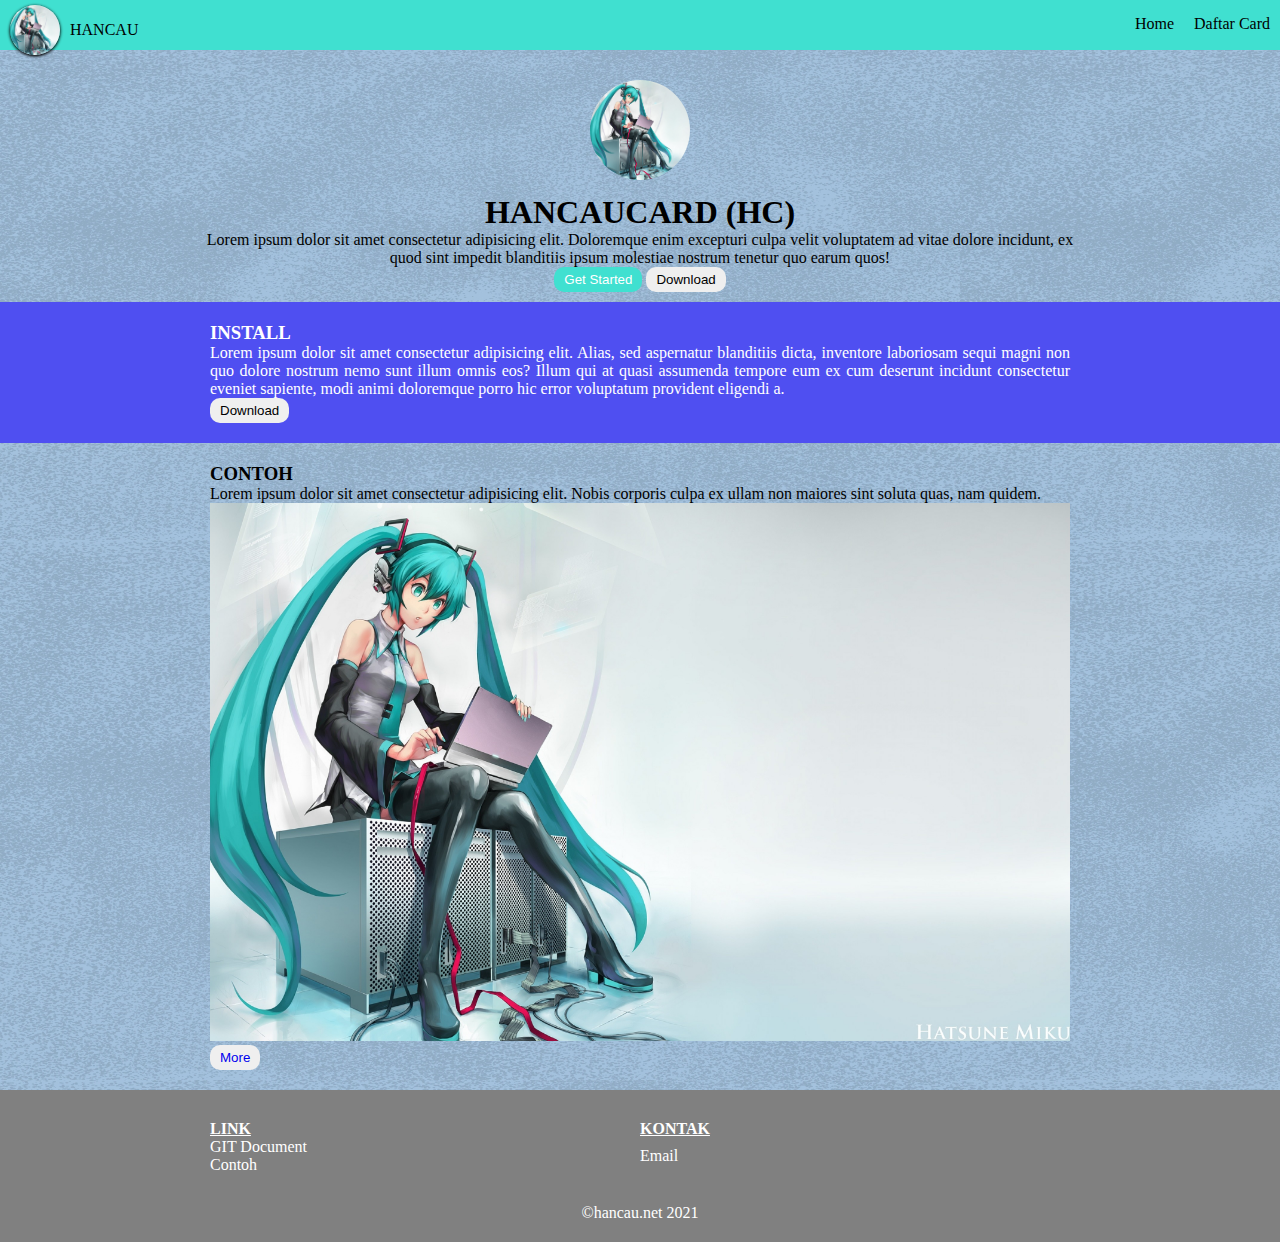
<file: index.html>
<!DOCTYPE html>
<html lang="en">
  <head>
    <meta charset="UTF-8" />
    <meta http-equiv="X-UA-Compatible" content="IE=edge" />
    <meta name="viewport" content="width=device-width, initial-scale=1.0" />
    <title>Homepage</title>
    <link
      rel="stylesheet"
      href="https://use.fontawesome.com/releases/v5.15.4/css/all.css"
      integrity="sha384-DyZ88mC6Up2uqS4h/KRgHuoeGwBcD4Ng9SiP4dIRy0EXTlnuz47vAwmeGwVChigm"
      crossorigin="anonymous"
    />
    <link rel="stylesheet" href="card.css" />
    <link rel="stylesheet" href="home.css" />
  </head>
  <body>
    <nav class="nav">
      <div class="menu-ctr">
        <div class="icon">
          <img src="./foto.jpg" alt="" />
          <span class="title">hancau</span>
        </div>

        <button class="btn-menu"><i class="btn-icon"></i></button>
      </div>
      <div class="menu">
        <a href="index.html" class="nav-link">Home</a>
        <a href="list.html" class="nav-link">Daftar Card</a>
      </div>
    </nav>
    <header class="header">
      <div class="header-text">
        <h1 class="title">HancauCard (HC)</h1>
        <p>
          Lorem ipsum dolor sit amet consectetur adipisicing elit. Doloremque
          enim excepturi culpa velit voluptatem ad vitae dolore incidunt, ex
          quod sint impedit blanditiis ipsum molestiae nostrum tenetur quo earum
          quos!
        </p>
        <div class="btn-grup">
          <button class="btn btn-start">Get Started</button>
          <button class="btn btn-download">Download</button>
        </div>
      </div>
      <div class="header-img">
        <img src="foto.jpg" alt="" />
      </div>
    </header>
    <main class="main">
      <div class="full bg-blue">
        <section id="install">
          <h3 class="title">Install</h3>
          <p>
            Lorem ipsum dolor sit amet consectetur adipisicing elit. Alias, sed
            aspernatur blanditiis dicta, inventore laboriosam sequi magni non
            quo dolore nostrum nemo sunt illum omnis eos? Illum qui at quasi
            assumenda tempore eum ex cum deserunt incidunt consectetur eveniet
            sapiente, modi animi doloremque porro hic error voluptatum provident
            eligendi a.
          </p>
          <div class="btn-grup">
            <button class="btn">Download</button>
          </div>
        </section>
      </div>
      <section id="cth">
        <h3 class="title">contoh</h3>
        <p>
          Lorem ipsum dolor sit amet consectetur adipisicing elit. Nobis
          corporis culpa ex ullam non maiores sint soluta quas, nam quidem.
        </p>
        <img src="./foto.jpg" alt="" />
        <div class="btn-grup">
          <button class="btn"><a href="./coba.html">More</a></button>
        </div>
      </section>
    </main>
    <footer class="footer">
      <section id="more-info">
        <div class="link">
          <h4 class="title">link</h4>
          <a href="#">GIT Document</a>
          <a href="#">Contoh</a>
        </div>
        <div class="kontak">
          <h4 class="title">kontak</h4>
          <a href="#">Email</a>
        </div>
      </section>
      <p class="footer">&copy;hancau.net 2021</p>
    </footer>
    <script>
      // variabel
      let btnmenu = document.querySelector(".btn-menu");
      let menu = document.querySelector(".menu");

      btnmenu.addEventListener("click", () => {
        menu.classList.toggle("show-grid");
      });
    </script>
  </body>
</html>
</file>
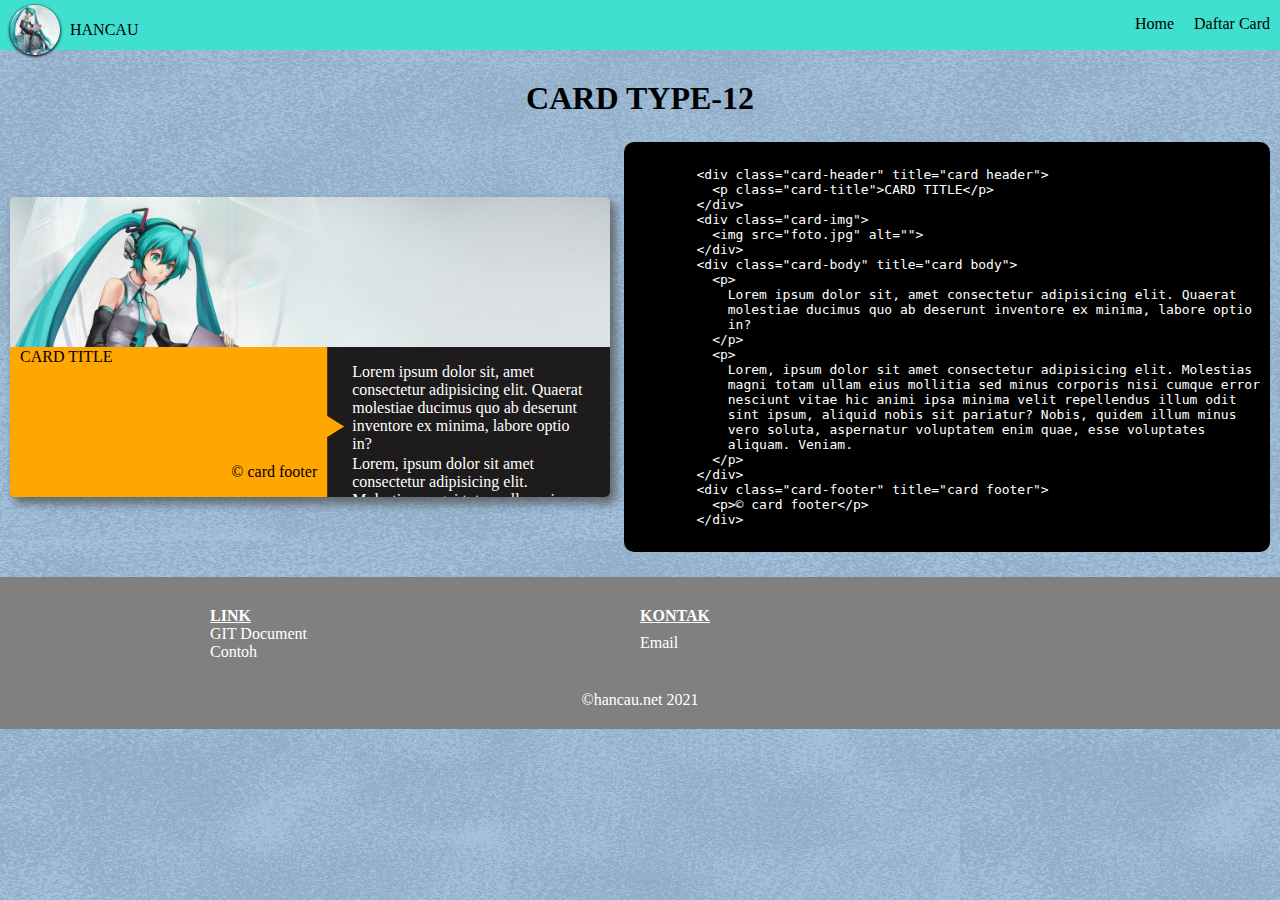
<file: coba.html>
<!-- halaman untuk mencoba style card  -->
<!DOCTYPE html>
<html lang="en">
  <head>
    <meta charset="UTF-8" />
    <meta http-equiv="X-UA-Compatible" content="IE=edge" />
    <meta name="viewport" content="width=device-width, initial-scale=1.0" />
    <link
      rel="stylesheet"
      href="https://use.fontawesome.com/releases/v5.15.4/css/all.css"
      integrity="sha384-DyZ88mC6Up2uqS4h/KRgHuoeGwBcD4Ng9SiP4dIRy0EXTlnuz47vAwmeGwVChigm"
      crossorigin="anonymous"
    />
    <link rel="stylesheet" href="home.css" />
    <link rel="stylesheet" href="card.css" />
    <title>Card Document</title>
    <style>
      main {
        display: grid;
        grid-template-columns: 1fr 1fr;
        gap: 10px;
        justify-content: center;
        align-items: center;
        padding: 10px;
      }
      #code {
        background-color: black;
        color: white;
        padding: 10px;
        border-radius: 10px;
        max-height: 500px;
        overflow: auto;
      }
      @media screen and (max-width: 600px) {
        main {
          grid-template-columns: 1fr;
        }
      }
    </style>
  </head>
  <body>
    <nav class="nav">
      <div class="menu-ctr">
        <div class="icon">
          <img src="./foto.jpg" alt="" />
          <span class="title">hancau</span>
        </div>

        <button class="btn-menu"><i class="btn-icon"></i></button>
      </div>
      <div class="menu">
        <a href="index.html" class="nav-link">Home</a>
        <a href="list.html" class="nav-link">Daftar Card</a>
      </div>
    </nav>
    <header>
      <h1 id="card-type" class="title"></h1>
    </header>
    <main id="main">
      <div class="card type-12">
        <div class="card-header" title="card header">
          <p class="card-title">CARD TITLE</p>
        </div>
        <div class="card-img">
          <img src="foto.jpg" alt="" />
        </div>
        <div class="card-body" title="card body">
          <p>
            Lorem ipsum dolor sit, amet consectetur adipisicing elit. Quaerat
            molestiae ducimus quo ab deserunt inventore ex minima, labore optio
            in?
          </p>
          <p>
            Lorem, ipsum dolor sit amet consectetur adipisicing elit. Molestias
            magni totam ullam eius mollitia sed minus corporis nisi cumque error
            nesciunt vitae hic animi ipsa minima velit repellendus illum odit
            sint ipsum, aliquid nobis sit pariatur? Nobis, quidem illum minus
            vero soluta, aspernatur voluptatem enim quae, esse voluptates
            aliquam. Veniam.
          </p>
        </div>
        <div class="card-footer" title="card footer">
          <p>&copy; card footer</p>
        </div>
      </div>
<pre>
      <section id="code"></section>
</pre>
    </main>
    <footer class="footer">
      <section id="more-info">
        <div class="link">
          <h4 class="title">link</h4>
          <a href="#">GIT Document</a>
          <a href="#">Contoh</a>
        </div>
        <div class="kontak">
          <h4 class="title">kontak</h4>
          <a href="#">Email</a>
        </div>
      </section>
      <p class="footer">&copy;hancau.net 2021</p>
    </footer>

    <script>
      let cardCode = document.querySelector(".card");
      console.log(cardCode);
      showCode(cardCode);
      showTitle(cardCode);

      function showCode(code) {
        let box = document.querySelector("#code");
        let a = document.createElement("code");
        a.innerText = code.innerHTML;
        box.append(a);
      }
      function showTitle(code) {
        let j = document.querySelector("#card-type");
        j.innerText = code.attributes[0].nodeValue;
      }
    </script>
    <script>
      // variabel
      let btnmenu = document.querySelector(".btn-menu");
      let menu = document.querySelector(".menu");

      btnmenu.addEventListener("click", () => {
        menu.classList.toggle("show-grid");
      });
    </script>
  </body>
</html>
</file>
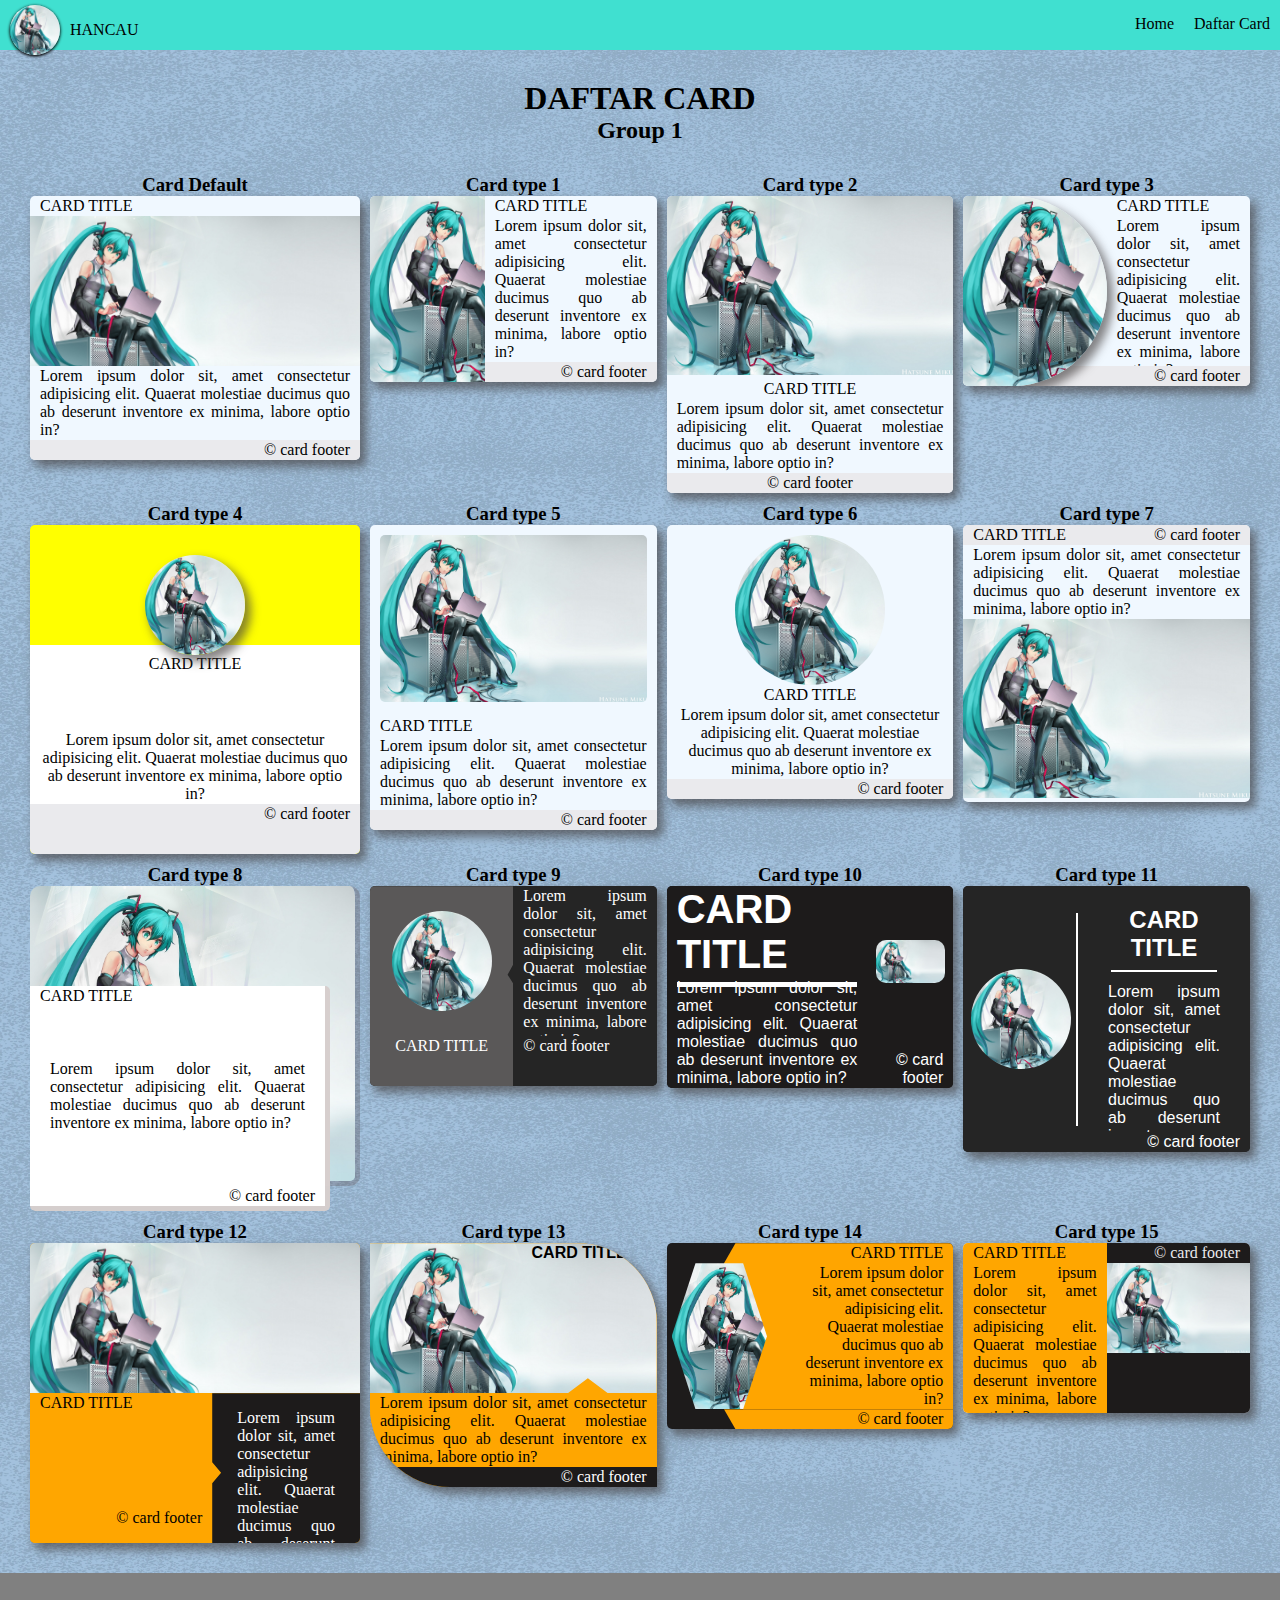
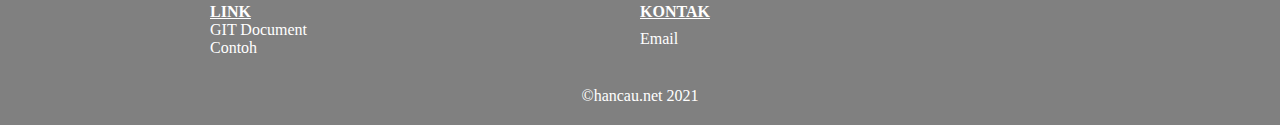
<file: list.html>
<!DOCTYPE html>
<html lang="en">
  <head>
    <meta charset="UTF-8" />
    <meta http-equiv="X-UA-Compatible" content="IE=edge" />
    <meta name="viewport" content="width=device-width, initial-scale=1.0" />

    <link
      rel="stylesheet"
      href="https://use.fontawesome.com/releases/v5.15.4/css/all.css"
      integrity="sha384-DyZ88mC6Up2uqS4h/KRgHuoeGwBcD4Ng9SiP4dIRy0EXTlnuz47vAwmeGwVChigm"
      crossorigin="anonymous"
    />
    <link rel="stylesheet" href="home.css" />
    <link rel="stylesheet" href="card.css" />
    <title>Card list</title>
    <style>
      body {
        background-color: #eaeaed;
        background-image: url("./bg.jpg");
      }
      .card-list {
        width: 100vw;
        /* max-width: 1200px; */
        display: grid;
        grid-template-columns: repeat(4, 1fr);
        gap: 10px;
        padding: 30px;
      }
      @media (max-width: 900px) {
        .card-list {
          display: grid;
          grid-template-columns: 1fr 1fr;
        }
      }
      @media (max-width: 600px) {
        .card-list {
          display: grid;
          grid-template-columns: 1fr;
        }
      }

      .list {
        display: flex;
        flex-flow: column;
        /* justify-content: center; */
        align-items: center;
      }
    </style>
  </head>
  <body>
    <nav class="nav">
      <div class="menu-ctr">
        <div class="icon">
          <img src="./foto.jpg" alt="" />
          <span class="title">hancau</span>
        </div>

        <button class="btn-menu"><i class="btn-icon"></i></button>
      </div>
      <div class="menu">
        <a href="index.html" class="nav-link">Home</a>
        <a href="list.html" class="nav-link">Daftar Card</a>
      </div>
    </nav>
    <header class="header">
      <h1 class="title">Daftar Card</h1>
      <h2>Group 1</h2>
    </header>
    <main class="main">
      <div class="card-list">
        <div class="list">
          <h3>Card Default</h3>
          <div class="card">
            <div class="card-header" title="card header">
              <p class="card-title">CARD TITLE</p>
            </div>
            <div class="card-img">
              <img src="foto.jpg" alt="" />
            </div>
            <div class="card-body" title="card body">
              <p>
                Lorem ipsum dolor sit, amet consectetur adipisicing elit.
                Quaerat molestiae ducimus quo ab deserunt inventore ex minima,
                labore optio in?
              </p>
            </div>
            <div class="card-footer" title="card footer">
              <p>&copy; card footer</p>
            </div>
          </div>
        </div>
        <div class="list">
          <h3>Card type 1</h3>
          <div class="card type-1">
            <div class="card-header" title="card header">
              <p class="card-title">CARD TITLE</p>
            </div>
            <div class="card-img">
              <img src="foto.jpg" alt="" />
            </div>
            <div class="card-body" title="card body">
              <p>
                Lorem ipsum dolor sit, amet consectetur adipisicing elit.
                Quaerat molestiae ducimus quo ab deserunt inventore ex minima,
                labore optio in?
              </p>
            </div>
            <div class="card-footer" title="card footer">
              <p>&copy; card footer</p>
            </div>
          </div>
        </div>
        <div class="list">
          <h3>Card type 2</h3>
          <div class="card type-2">
            <div class="card-header" title="card header">
              <p class="card-title">CARD TITLE</p>
            </div>
            <div class="card-img">
              <img src="foto.jpg" alt="" />
            </div>
            <div class="card-body" title="card body">
              <p>
                Lorem ipsum dolor sit, amet consectetur adipisicing elit.
                Quaerat molestiae ducimus quo ab deserunt inventore ex minima,
                labore optio in?
              </p>
            </div>
            <div class="card-footer" title="card footer">
              <p>&copy; card footer</p>
            </div>
          </div>
        </div>
        <div class="list">
          <h3>Card type 3</h3>
          <div class="card type-3">
            <div class="card-header" title="card header">
              <p class="card-title">CARD TITLE</p>
            </div>
            <div class="card-img">
              <img src="foto.jpg" alt="" />
            </div>
            <div class="card-body" title="card body">
              <p>
                Lorem ipsum dolor sit, amet consectetur adipisicing elit.
                Quaerat molestiae ducimus quo ab deserunt inventore ex minima,
                labore optio in?
              </p>
            </div>
            <div class="card-footer" title="card footer">
              <p>&copy; card footer</p>
            </div>
          </div>
        </div>
        <div class="list">
          <h3>Card type 4</h3>
          <div class="card type-4">
            <div class="card-header" title="card header">
              <p class="card-title">CARD TITLE</p>
            </div>
            <div class="card-img">
              <img src="foto.jpg" alt="" />
            </div>
            <div class="card-body" title="card body">
              <p>
                Lorem ipsum dolor sit, amet consectetur adipisicing elit.
                Quaerat molestiae ducimus quo ab deserunt inventore ex minima,
                labore optio in?
              </p>
            </div>
            <div class="card-footer" title="card footer">
              <p>&copy; card footer</p>
            </div>
          </div>
        </div>
        <div class="list">
          <h3>Card type 5</h3>
          <div class="card type-5">
            <div class="card-header" title="card header">
              <p class="card-title">CARD TITLE</p>
            </div>
            <div class="card-img">
              <img src="foto.jpg" alt="" />
            </div>
            <div class="card-body" title="card body">
              <p>
                Lorem ipsum dolor sit, amet consectetur adipisicing elit.
                Quaerat molestiae ducimus quo ab deserunt inventore ex minima,
                labore optio in?
              </p>
            </div>
            <div class="card-footer" title="card footer">
              <p>&copy; card footer</p>
            </div>
          </div>
        </div>
        <div class="list">
          <h3>Card type 6</h3>
          <div class="card type-6">
            <div class="card-header" title="card header">
              <p class="card-title">CARD TITLE</p>
            </div>
            <div class="card-img">
              <img src="foto.jpg" alt="" />
            </div>
            <div class="card-body" title="card body">
              <p>
                Lorem ipsum dolor sit, amet consectetur adipisicing elit.
                Quaerat molestiae ducimus quo ab deserunt inventore ex minima,
                labore optio in?
              </p>
            </div>
            <div class="card-footer" title="card footer">
              <p>&copy; card footer</p>
            </div>
          </div>
        </div>
        <div class="list">
          <h3>Card type 7</h3>
          <div class="card type-7">
            <div class="card-header" title="card header">
              <p class="card-title">CARD TITLE</p>
            </div>
            <div class="card-img">
              <img src="foto.jpg" alt="" />
            </div>
            <div class="card-body" title="card body">
              <p>
                Lorem ipsum dolor sit, amet consectetur adipisicing elit.
                Quaerat molestiae ducimus quo ab deserunt inventore ex minima,
                labore optio in?
              </p>
            </div>
            <div class="card-footer" title="card footer">
              <p>&copy; card footer</p>
            </div>
          </div>
        </div>
        <div class="list">
          <h3>Card type 8</h3>
          <div class="card type-8">
            <div class="card-header" title="card header">
              <p class="card-title">CARD TITLE</p>
            </div>
            <div class="card-img">
              <img src="foto.jpg" alt="" />
            </div>
            <div class="card-body" title="card body">
              <p>
                Lorem ipsum dolor sit, amet consectetur adipisicing elit.
                Quaerat molestiae ducimus quo ab deserunt inventore ex minima,
                labore optio in?
              </p>
            </div>
            <div class="card-footer" title="card footer">
              <p>&copy; card footer</p>
            </div>
          </div>
        </div>
        <div class="list">
          <h3>Card type 9</h3>
          <div class="card type-9">
            <div class="card-header" title="card header">
              <p class="card-title">CARD TITLE</p>
            </div>
            <div class="card-img">
              <img src="foto.jpg" alt="" />
            </div>
            <div class="card-body" title="card body">
              <p>
                Lorem ipsum dolor sit, amet consectetur adipisicing elit.
                Quaerat molestiae ducimus quo ab deserunt inventore ex minima,
                labore optio in?
              </p>
            </div>
            <div class="card-footer" title="card footer">
              <p>&copy; card footer</p>
            </div>
          </div>
        </div>
        <div class="list">
          <h3>Card type 10</h3>
          <div class="card type-10">
            <div class="card-header" title="card header">
              <p class="card-title">CARD TITLE</p>
            </div>
            <div class="card-img">
              <img src="foto.jpg" alt="" />
            </div>
            <div class="card-body" title="card body">
              <p>
                Lorem ipsum dolor sit, amet consectetur adipisicing elit.
                Quaerat molestiae ducimus quo ab deserunt inventore ex minima,
                labore optio in?
              </p>
            </div>
            <div class="card-footer" title="card footer">
              <p>&copy; card footer</p>
            </div>
          </div>
        </div>
        <div class="list">
          <h3>Card type 11</h3>
          <div class="card type-11">
            <div class="card-header" title="card header">
              <p class="card-title">CARD TITLE</p>
            </div>
            <div class="card-img">
              <img src="foto.jpg" alt="" />
            </div>
            <div class="card-body" title="card body">
              <p>
                Lorem ipsum dolor sit, amet consectetur adipisicing elit.
                Quaerat molestiae ducimus quo ab deserunt inventore ex minima,
                labore optio in?
              </p>
            </div>
            <div class="card-footer" title="card footer">
              <p>&copy; card footer</p>
            </div>
          </div>
        </div>
        <div class="list">
          <h3>Card type 12</h3>
          <div class="card type-12">
            <div class="card-header" title="card header">
              <p class="card-title">CARD TITLE</p>
            </div>
            <div class="card-img">
              <img src="foto.jpg" alt="" />
            </div>
            <div class="card-body" title="card body">
              <p>
                Lorem ipsum dolor sit, amet consectetur adipisicing elit.
                Quaerat molestiae ducimus quo ab deserunt inventore ex minima,
                labore optio in?
              </p>
            </div>
            <div class="card-footer" title="card footer">
              <p>&copy; card footer</p>
            </div>
          </div>
        </div>
        <div class="list">
          <h3>Card type 13</h3>
          <div class="card type-13">
            <div class="card-header" title="card header">
              <p class="card-title">CARD TITLE</p>
            </div>
            <div class="card-img">
              <img src="foto.jpg" alt="" />
            </div>
            <div class="card-body" title="card body">
              <p>
                Lorem ipsum dolor sit, amet consectetur adipisicing elit.
                Quaerat molestiae ducimus quo ab deserunt inventore ex minima,
                labore optio in?
              </p>
            </div>
            <div class="card-footer" title="card footer">
              <p>&copy; card footer</p>
            </div>
          </div>
        </div>
        <div class="list">
          <h3>Card type 14</h3>
          <div class="card type-14">
            <div class="card-header" title="card header">
              <p class="card-title">CARD TITLE</p>
            </div>
            <div class="card-img">
              <img src="foto.jpg" alt="" />
            </div>
            <div class="card-body" title="card body">
              <p>
                Lorem ipsum dolor sit, amet consectetur adipisicing elit.
                Quaerat molestiae ducimus quo ab deserunt inventore ex minima,
                labore optio in?
              </p>
            </div>
            <div class="card-footer" title="card footer">
              <p>&copy; card footer</p>
            </div>
          </div>
        </div>
        <div class="list">
          <h3>Card type 15</h3>
          <div class="card type-15">
            <div class="card-header" title="card header">
              <p class="card-title">CARD TITLE</p>
            </div>
            <div class="card-img">
              <img src="foto.jpg" alt="" />
            </div>
            <div class="card-body" title="card body">
              <p>
                Lorem ipsum dolor sit, amet consectetur adipisicing elit.
                Quaerat molestiae ducimus quo ab deserunt inventore ex minima,
                labore optio in?
              </p>
            </div>
            <div class="card-footer" title="card footer">
              <p>&copy; card footer</p>
            </div>
          </div>
        </div>
      </div>
    </main>
    <footer class="footer">
      <section id="more-info">
        <div class="link">
          <h4 class="title">link</h4>
          <a href="#">GIT Document</a>
          <a href="#">Contoh</a>
        </div>
        <div class="kontak">
          <h4 class="title">kontak</h4>
          <a href="#">Email</a>
        </div>
      </section>
      <p class="footer">&copy;hancau.net 2021</p>
    </footer>
    <script>
      // variabel
      let btnmenu = document.querySelector(".btn-menu");
      let menu = document.querySelector(".menu");

      btnmenu.addEventListener("click", () => {
        menu.classList.toggle("show-grid");
      });
    </script>
  </body>
</html>
</file>
<file: card.css>
/**** Root Style ****/
:root {
  --shadow: 5px 6px 10px 1px rgba(68, 63, 63, 0.64);
  --shadow-2: 5px 6px 10px 1px rgba(64, 72, 214, 0.75);
  --shadow-3: 10px 10px 5px 0px rgba(0, 0, 0, 0.75);
  --white: #eaeaed;
  --black: #1d1b1b;
  --orange: #ffa600;
  --border-tipe3: 0px 200px 200px 0px;
  --border-tipe8: 5px solid rgba(77, 45, 41, 0.226);
}
/**** ./Root Style ****/

/**** default ****/
.card {
  box-sizing: border-box !important;
  max-height: 400px;
  max-width: 400px;
  margin: 0px;
  padding: 0px;
}
.card {
  /* width: 80%; */
  max-width: 600px;
  border-radius: 5px;
  background-color: aliceblue;
  box-shadow: var(--shadow);
  overflow: hidden;
}
.card:hover,
.card:focus {
  box-shadow: var(--shadow-2);
}
.card-header,
.card-body p,
.card-footer {
  padding: 1px 10px;
}
.card-body {
  max-height: 150px;
  overflow: hidden;
}
.card-body:hover,
.card-body:focus {
  overflow: auto;
}
.card-title {
  text-transform: capitalize;
}
.card-img {
  max-height: 150px;
  overflow: hidden;
}
.card-img img {
  max-width: 100%;
}
.card-footer {
  text-align: right;
  background-color: var(--white);
}
/**** ./default ****/

/**** type-1 ****/
.card.type-1 {
  display: grid;
  grid-template-columns: 40% 60%;
}
.type-1 .card-header {
  grid-column: 2/3;
}
.type-1 .card-footer {
  grid-column: 2/3;
}
.type-1 .card-img {
  grid-row: 1/4;
  max-height: 100%;
}
.type-1 .card-img img {
  width: 100%;
  height: 100%;
  object-fit: cover;
  object-position: left;
}
/**** ./type-1 ****/

/**** type-2 ****/
.card.type-2 {
  display: grid;
  grid-template-columns: 1ft;
}
.type-2 .card-header {
  grid-row: 2/3;
  text-align: center;
}
.type-2 .card-img {
  grid-row: 1/2;
  max-height: 200px;
}
.type-2 .card-body {
  grid-row: 3/4;
  max-height: 100px;
}
.type-2 .card-footer {
  grid-row: 4/5;
  text-align: center;
}
/**** ./type-2 ****/
/**** type-3 ****/
.card.type-3 {
  display: grid;
  grid-template-columns: 1fr 1fr;

  /* background-color: yellow; */
}
.type-3 .card-header {
  grid-column: 2/3;
}
.type-3 .card-footer {
  grid-column: 1/-1;
  grid-row: 3/4;
}
.type-3 .card-img {
  grid-row: 1/4;
  grid-column: 1/2;
  z-index: 1;
  max-height: 100%;
  border-radius: var(--border-tipe3);
  box-shadow: var(--shadow);
  overflow: hidden;

  /* background-color: yellow; */
}
.type-3 .card-img img {
  width: 100%;
  height: 100%;
  object-fit: cover;
  object-position: left;
}
/**** ./type-3 ****/
/**** type-4 ****/
.card.type-4 {
  display: grid;
  grid-template-rows: 120px 35px 50px auto 50px;
  background-color: yellow;
  text-align: center;
}
.type-4 .card-img {
  margin: auto;
  margin-top: 30px;
  grid-column: 1/2;
  grid-row: 1/3;
  z-index: 2px;
  width: 100px;
  height: 100px;
  border-radius: 50%;
  background-color: yellow;
  box-shadow: var(--shadow);
}
.type-4 .card-header {
  grid-column: 1/2;
  grid-row: 2/4;
  padding: 10px;
  background-color: white;
}
.type-4 .card-body {
  grid-row: 4/5;
  background-color: white;
}
.type-4 .card-footer {
  grid-row: 5/6;
}
.type-4 .card-img img {
  width: 100%;
  height: 100%;
  object-fit: cover;
  object-position: left;
}
/**** ./type-4 ****/
/**** type-5 ****/
.card.type-5 {
  display: grid;
  grid-template-columns: 1fr;
  max-height: unset;
}
.type-5 .card-img {
  grid-row: 1/2;
  padding: 10px;
  max-height: 100%;
}
.type-5 .card-img img {
  border-radius: 5px;
}

/**** ./type-5 ****/
/**** type-6 ****/
.card.type-6 {
  display: grid;
  grid-template-columns: 1fr;
  max-height: unset;
  text-align: center;
}
.type-6 .card-img {
  grid-row: 1/2;
  border-radius: 50%;
  width: 150px;
  height: 150px;
  max-height: 100%;
  margin: auto;
  margin-top: 10px;
}
.type-6 .card-img img {
  width: 100%;
  height: 100%;
  object-fit: cover;
  max-height: unset;
  object-position: left;
}
.type-6 .card-header {
  grid-row: 2/3;
}
/**** ./type-6 ****/
/**** type-7 ****/
.card.type-7 {
  display: grid;
}
.type-7 .card-header {
  grid-row: 1/2;
  grid-column: 1/2;
  z-index: 1;
}
.type-7 .card-img {
  grid-row: 4/5;
  max-height: 300px;
}
.type-7 .card-footer {
  grid-row: 1/2;
  grid-column: 1/2;
}
/**** ./type-7 ****/
/* type-8  */
.card.type-8 {
  display: grid;
  grid-template-columns: 300px 30px;
  grid-template-rows: 100px auto;
  background-color: transparent;
  box-shadow: unset;
}
.card.type-8:hover {
  --border-tipe8: 5px solid rgba(108, 41, 233, 0.226);
}
.type-8 .card-img {
  grid-column: 1/3;
  grid-row: 1/4;
  background-color: transparent;
  max-height: 300px;
  border-right: var(--border-tipe8);
  border-bottom: var(--border-tipe8);
  border-radius: 10px;
}
.type-8 .card-img img {
  height: 300px;
  width: 330px;
  object-fit: cover;
  object-position: left;
  background-color: transparent;
}
.type-8 .card-header {
  grid-row: 2/3;
  grid-column: 1/2;
  z-index: 1;
  background-color: white;
  margin: 0px;
  border-right: var(--border-tipe8);
  border-radius: 0px 5px 0px 0px;
}
.type-8 .card-body {
  grid-column: 1/2;
  grid-row: 3/4;
  margin: 0px;
  background-color: white;
  padding: 0px 10px;
  border-right: var(--border-tipe8);
}
.type-8 .card-footer {
  grid-column: 1/2;
  background-color: white;
  border-right: var(--border-tipe8);
  border-bottom: var(--border-tipe8);
  border-radius: 0px 0px 5px 5px;
}
/* ./ type-8  */
/* type-9  */
.card.type-9 {
  display: grid;
  grid-template-columns: 1fr 1fr;
  background-color: rgb(37, 37, 37);
}
.type-9 .card-img {
  grid-column: 1/2;
  display: flex;
  justify-content: center;
  align-items: center;
  background-color: rgb(90, 88, 88);
  clip-path: polygon(
    100% 0,
    100% 52%,
    96% 59%,
    100% 65%,
    100% 100%,
    0 100%,
    0 0
  );
}
.type-9 .card-img img {
  width: 100px;
  height: 100px;
  object-fit: cover;
  object-position: left;
  border-radius: 50%;
}
.type-9 .card-header {
  grid-column: 1/2;
  grid-row: 2/3;
  text-align: center;
  background-color: rgb(90, 88, 88);
  color: white;
  /* padding-bottom: 30px; */
}
.type-9 .card-title {
  margin-top: 0px;
  margin-bottom: 30px;
}
.type-9 .card-body {
  grid-column: 2/3;
  background-color: rgb(37, 37, 37);
  color: white;
}
.type-9 .card-footer {
  grid-column: 2/3;
  background-color: rgb(37, 37, 37);
  color: white;
  text-align: left;
}
/* ./ type-9  */
/* type-10 */
.card.type-10 {
  display: grid;
  grid-template-columns: 70% 30%;
  font-family: Arial, Helvetica, sans-serif;
  background-color: var(--black);
}
.type-10 .card-header {
  background-color: var(--black);
  color: white;
  grid-row: 1/2;
  grid-column: 1/2;
}
.type-10 .card-title {
  font-size: 40px;
  margin: 0px;
  font-weight: 900;
  position: relative;
}
.type-10 .card-title::after {
  content: "";
  background-color: white;
  width: 100%;
  height: 5px;
  position: absolute;
  left: 0px;
  bottom: -10px;
}
.type-10 .card-body {
  grid-column: 1/2;
  grid-row: 2/5;
  background-color: var(--black);
  color: white;
}
.type-10 .card-img {
  grid-row: 1/5;
  grid-column: 2/3;
  background-color: var(--black);
  display: flex;
  justify-content: center;
  align-items: center;
}
.type-10 .card-img img {
  width: 80%;
  border-radius: 10px;
}
.type-10 .card-footer {
  grid-row: 4/5;
  grid-column: 2/3;
  background-color: var(--black);
  color: white;
}
/* ./ type-10 */
/* type-11 */
.card.type-11 {
  display: grid;
  grid-template-columns: 40% 60%;
  background-color: rgb(37, 37, 37);
  font-family: Arial, Helvetica, sans-serif;
}
.type-11 .card-img {
  grid-column: 1/2;
  grid-row: 1/4;
  display: flex;
  justify-content: center;
  align-items: center;
  background-color: rgb(37, 37, 37);
  position: relative;
  max-height: unset;
}
.type-11 .card-img::after {
  content: "";
  background-color: white;
  width: 2px;
  height: 80%;
  position: absolute;
  right: 0px;
}
.type-11 .card-img img {
  width: 100px;
  height: 100px;
  object-fit: cover;
  object-position: left;
  border-radius: 50%;
}
.type-11 .card-header {
  grid-column: 2/3;
  grid-row: 1/2;
  text-align: center;
  background-color: rgb(37, 37, 37);
  color: white;
  padding: 20px;
}
.type-11 .card-title {
  font-weight: 800;
  font-size: 18pt;
  margin: 0px;
  position: relative;
}
.type-11 .card-title::after {
  content: "";
  background-color: white;
  width: 80%;
  height: 2px;
  position: absolute;
  left: 10%;
  bottom: -10px;
}
.type-11 .card-body {
  grid-column: 2/3;
  grid-row: 2/3;
  background-color: rgb(37, 37, 37);
  color: white;
  padding: 0px 20px;
}
.type-11 .card-footer {
  grid-column: 2/3;
  grid-row: 3/4;
  background-color: rgb(37, 37, 37);
  color: white;
  text-align: right;
}
/* ./ type-11 */
/* type-12  */
.card.type-12 {
  display: grid;
  grid-column: 1fr 1fr;
  background-color: #ffa600;
}
.type-12 .card-img {
  grid-row: 1/2;
  grid-column: 1/3;
}
.type-12 .card-header {
  grid-row: 2/3;
  grid-column: 1/2;
  min-height: 100px;
  background-color: #ffa600;
}
.type-12 .card-body {
  grid-row: 2/4;
  grid-column: 2/3;
  background-color: #1d1b1b;
  color: #fff;
  padding: 15px;
  clip-path: polygon(0 0, 100% 0, 100% 100%, 0 100%, 0 60%, 6% 53%, 0 46%);
}
.type-12 .card-footer {
  grid-column: 1/2;
  grid-row: 3/4;
  background-color: #ffa600;
}

/* ./ type-12  */
/* type-13  */
.card.type-13 {
  display: grid;
  grid-template-columns: 1fr 1fr;
  border-radius: 0px 80px 0px 80px;
  background-color: var(--orange);
}
.type-13 .card-img {
  grid-column: 1/3;
  grid-row: 1/3;
  clip-path: polygon(
    0 0,
    100% 0,
    100% 100%,
    83% 100%,
    76% 90%,
    69% 100%,
    0 100%
  );
}
.type-13 .card-header {
  grid-column: 2/3;
  grid-row: 1/2;
  z-index: 1;
  text-align: right;
  font-family: Arial, Helvetica, sans-serif;
  font-weight: 800;
  padding-right: 30px;
}
.type-13 .card-body {
  grid-column: 1/3;
  grid-row: 3/4;
  background-color: var(--orange);
}
.type-13 .card-footer {
  grid-column: 1/3;
  grid-row: 4/5;
  background-color: var(--black);
  color: white;
}
/* ./ type-13  */
/* type-14  */
.card.type-14 {
  display: grid;
  grid-template-columns: 5% 15% 15% auto;
  background-color: var(--black);
  /* grid-template-rows: 10% 80% 10%; */
}
.type-14 .card-img {
  grid-column: 1/4;
  grid-row: 2/3;
  clip-path: polygon(25% 0%, 75% 0%, 100% 50%, 75% 100%, 25% 100%, 0% 50%);
  box-shadow: var(--shadow-3);
  margin-left: 5px;
  justify-content: center;
  align-items: center;
  position: relative;
  z-index: 1;
}

.type-14 .card-img img {
  height: 100%;
  object-fit: cover;
  object-position: left;
  position: absolute;
}
.type-14 .card-header {
  grid-column: 3/5;
  grid-row: 1/2;
  background-color: orange;
  clip-path: polygon(5% 0%, 100% 0, 100% 100%, 0% 100%);
  text-align: right;
}
.type-14 .card-body {
  grid-column: 3/5;
  grid-row: 2/3;
  background-color: orange;
  text-align: right;
}
.type-14 .card-body p {
  max-width: 70%;
  float: right;
}
.type-14 .card-footer {
  grid-column: 3/5;
  grid-row: 3/4;
  background-color: orange;
  clip-path: polygon(0 0, 100% 0, 100% 100%, 5% 100%);
}
/* ./ .type-14  */
/* type-15  */
.card.type-15 {
  display: grid;
  grid-template-columns: 1fr 1fr;
}
.type-15 .card-img {
  grid-column: 2/3;
  grid-row: 2/3;
  background-color: var(--black);
}
.type-15 .card-footer {
  grid-column: 2/3;
  grid-row: 1/2;
  background-color: var(--black);
  color: var(--white);
}
.type-15 .card-header {
  grid-column: 1/2;
  grid-row: 1/2;
  background-color: var(--orange);
}
.type-15 .card-body {
  grid-column: 1/2;
  grid-row: 2/3;
  background-color: var(--orange);
}
/* ./type-15  */
</file>
<file: home.css>
* {
  box-sizing: border-box;
  margin: 0;
  padding: 0;
  text-decoration: none;
}
img {
  max-width: 100%;
}
body,
header,
main {
  display: grid;
  max-width: 100vw;
  overflow-x: hidden;
}
body {
  /* background-color: #eaeaed; */
  background-image: url("./bg.jpg");
}
nav {
  margin-bottom: 30px;
}
section {
  max-width: 900px;
  padding: 20px 20px;
  margin: auto;
}
.full {
  width: 100vw;
}
.bg-blue {
  background-color: rgb(79, 79, 241);
  color: white;
}
.menu-ctr {
  display: grid;
  grid-template-columns: 1fr 1fr;
  justify-content: center;
  align-items: center;
  min-height: 50px;
}
.btn-menu {
  margin-right: 10px;
  height: 30px;
  width: 30px;
  justify-self: end;
  background-color: transparent;
  border: none;
}
.menu-ctr .icon {
  display: flex;
  align-items: center;
}
.menu-ctr .icon span {
  padding-left: 10px;
}
.icon {
  padding-left: 10px;
  padding-top: 10px;
  height: 50px;
}

.icon img {
  border-radius: 50%;
  width: 50px;
  height: 50px;
  object-fit: cover;
  object-position: left;
  box-shadow: 0px 1px 3px 0.5px black;
}
.header-img img {
  border-radius: 50%;
  width: 100px;
  height: 100px;
  object-fit: cover;
  object-position: left;
}
.menu {
  /* grid-column: 1/3; */
  padding-top: 20px;
  padding-bottom: 5px;
  flex-basis: 100%;
  flex-grow: 1;
  display: none;
  opacity: 0;
  background-color: turquoise;
  transition: 200s ease;
}
.show-grid {
  display: grid !important;
  opacity: 1;
}
@keyframes heigthchange {
  0% {
    height: 0px;
  }
  100% {
    height: 100%;
  }
}
.nav {
  /* padding: 10px; */
  background-color: turquoise;
}
.nav a {
  cursor: pointer;
  background-color: turquoise;
  padding: 10px;
  color: #000;
}
.nav a:hover,
.nav a:focus {
  background-color: white;
  color: turquoise;
  transition: 0.3s ease-in-out;
}
header {
  display: grid;
  text-align: center;
  justify-content: center;
  align-items: center;
}
header .header-img {
  grid-row: 1/2;
}
header .header-text {
  grid-row: 2/3;
  max-width: 900px;
  padding: 10px;
}
.title {
  text-transform: uppercase;
}
.header-img img {
  max-width: 100%;
}
main {
  grid-row: 3/4;
  display: grid;
  justify-content: center;
}
.main {
  /* padding: 10px; */
  text-align: justify;
}
footer {
  grid-row: 4/5;
}

.footer {
  text-align: center;
  background-color: grey;
  color: white;
  padding: 10px;
  /* max-height: 50px; */
}
.footer .title {
  text-decoration: underline;
}
footer #more-info {
  display: grid;
  grid-template-columns: 1fr 1fr;
  color: white;
}
#more-info a {
  color: white;
}
.footer div {
  display: grid;
  text-align: left;
}
/* button */
.btn {
  border-radius: 10px;
  cursor: pointer;
  padding: 5px 10px;
  border: none;
}
.btn-start {
  background-color: turquoise;
  color: white;
}
.btn-icon {
  display: block;
  width: 25px;
  height: 3px;
  background-color: blue;
  position: relative;
}
.btn-icon::after,
.btn-icon::before {
  content: "";
  width: 25px;
  height: 3px;
  background-color: blue;
  position: absolute;
}
.btn-icon::before {
  bottom: -8px;
  left: 0px;
}
.btn-icon::after {
  top: -9px;
  left: 0px;
}

/* ukuran layar */
@media screen and (min-width: 600px) {
  .nav {
    display: grid;
    grid-template-columns: 1fr 1fr;
  }
  .btn-menu {
    display: none;
  }
  .menu {
    display: flex;
    justify-content: flex-end;
    opacity: 1;
    transition: unset;
    padding-top: 5px;
  }
}
</file>
